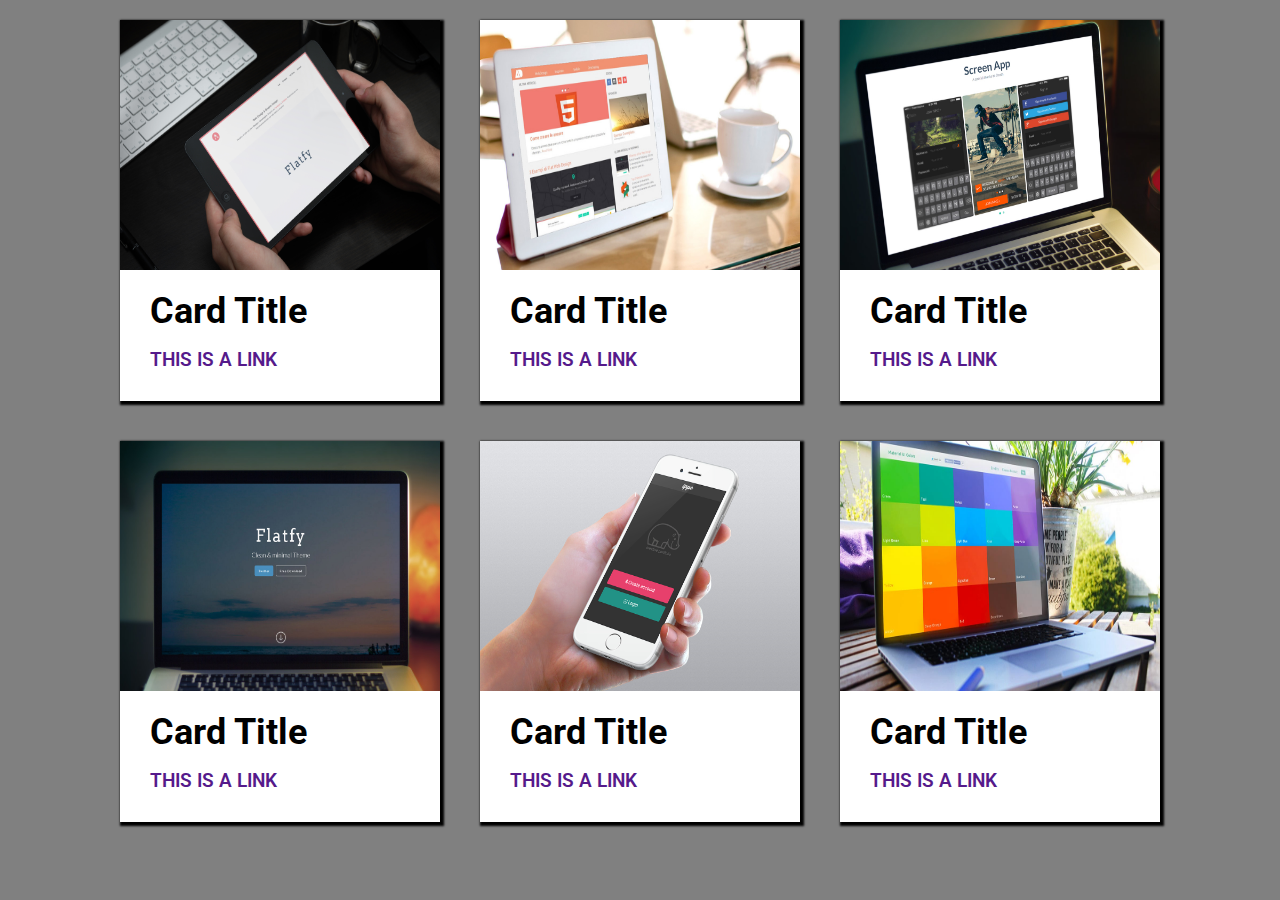
<file: index.html>
<!DOCTYPE html>
<html lang="fr">
<head>
    <meta charset="UTF-8">
    <meta name="viewport" content="width=device-width, initial-scale=1.0">
    <meta http-equiv="X-UA-Compatible" content="ie=edge">
    <link rel="stylesheet" href="style.css">
    <link href="https://fonts.googleapis.com/css?family=Roboto" rel="stylesheet">
    <link rel="stylesheet" href="https://use.fontawesome.com/releases/v5.4.1/css/all.css" integrity="sha384-5sAR7xN1Nv6T6+dT2mhtzEpVJvfS3NScPQTrOxhwjIuvcA67KV2R5Jz6kr4abQsz" crossorigin="anonymous">
    <title>Document</title>
</head>
<body>
    <article>
        <figure>
            <img src="./img/01.jpg" alt="tablette">
            <div class="titre">
                <figcaption><h2>Card Title</h2></figcaption>
                    <nav>
                        <a href="#"><i class="fas fa-ellipsis-v"></i></a>
                    </nav>
            </div>
        </figure>
        <a href="">This is a link</a>
    </article>
    <article>
        <figure>
            <img src="./img/02.jpg" alt="tablette2">
            <div class="titre">
                <figcaption><h2>Card Title</h2></figcaption>
                    <nav>
                        <a href="#"><i class="fas fa-ellipsis-v"></i></a>
                    </nav>
            </div>
        </figure>
        <a href="">This is a link</a>
    </article>
    <article>
        <figure>
            <img src="./img/03.jpg" alt="pcport">
            <div class="titre">
                <figcaption><h2>Card Title</h2></figcaption>
                    <nav>
                        <a href="#"><i class="fas fa-ellipsis-v"></i></a>    
                    </nav>
            </div>
        </figure>
        <a href="">This is a link</a>
    </article>
    <article>
        <figure>
            <img src="./img/04.jpg" alt="pcport2">
            <div class="titre">
                <figcaption><h2>Card Title</h2></figcaption>
                    <nav>
                        <a href="#"><i class="fas fa-ellipsis-v"></i></a>
                    </nav>
            </div>
        </figure>
        <a href="">This is a link</a>
    </article>
    <article>
        <figure>
            <img src="./img/05.jpg" alt="portable">
            <div class="titre">
                <figcaption><h2>Card Title</h2></figcaption>
                    <nav>
                        <a href="#"><i class="fas fa-ellipsis-v"></i></a>  
                    </nav>
            </div>
        </figure>
        <a href="">This is a link</a>
    </article>
    <article>
        <figure>
            <img src="./img/06.jpg" alt="pcport3">
            <div class="titre">
                <figcaption><h2>Card Title</h2></figcaption>
                    <nav>
                        <a href="#"><i class="fas fa-ellipsis-v"></i></a>
                    </nav>
            </div>
        </figure>
        <a href="">This is a link</a>
    </article>

</body>
</html>
</file>
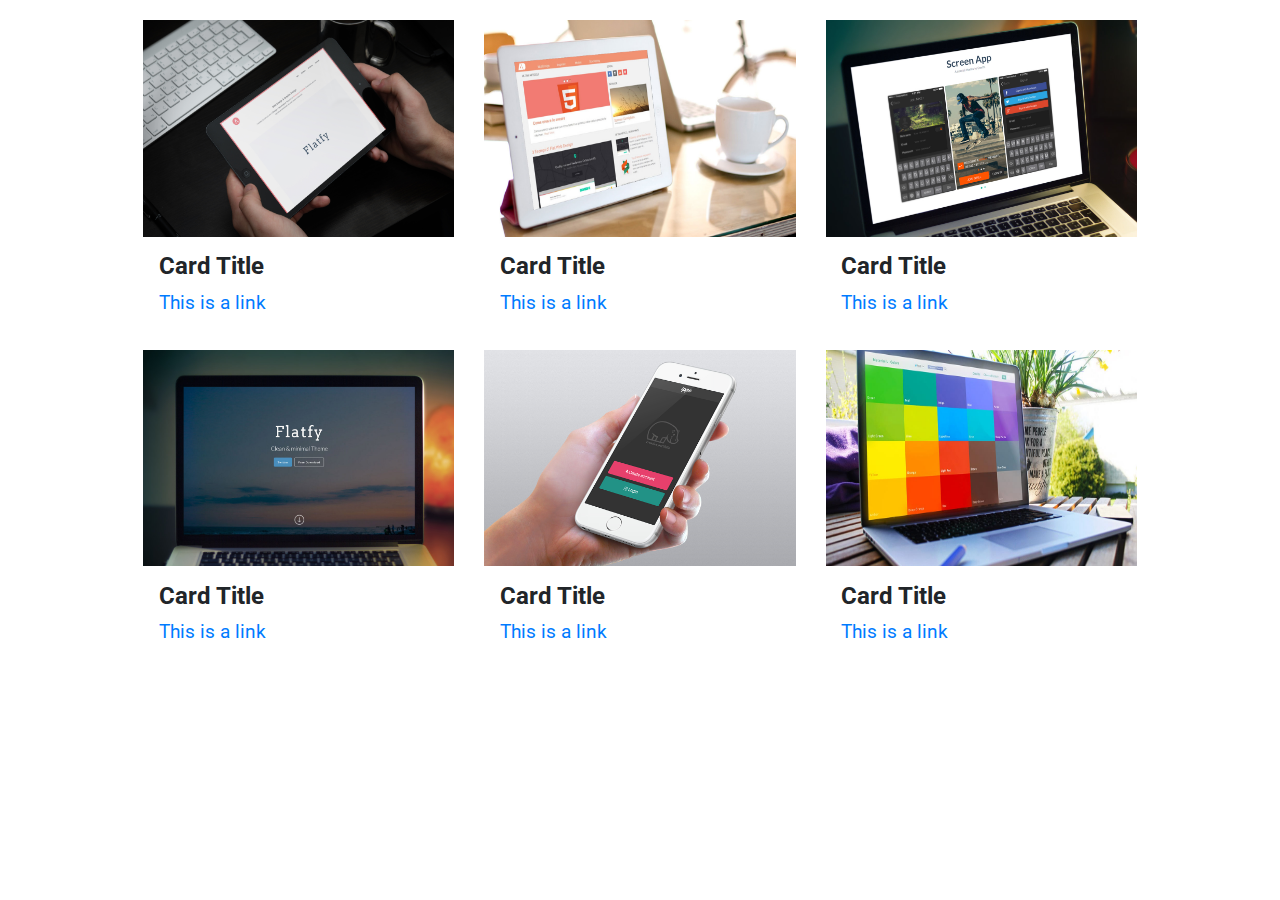
<file: bootstrap/index.html>
<!DOCTYPE html>
<html lang="fr">
<head>
    <meta charset="UTF-8">
    <meta name="viewport" content="width=device-width, initial-scale=1.0">
    <meta http-equiv="X-UA-Compatible" content="ie=edge">
    <link href="https://fonts.googleapis.com/css?family=Roboto" rel="stylesheet">
    <link rel="stylesheet" href="https://use.fontawesome.com/releases/v5.4.1/css/all.css" integrity="sha384-5sAR7xN1Nv6T6+dT2mhtzEpVJvfS3NScPQTrOxhwjIuvcA67KV2R5Jz6kr4abQsz" crossorigin="anonymous">
    <link rel="stylesheet" href="https://maxcdn.bootstrapcdn.com/bootstrap/4.1.3/css/bootstrap.min.css">
    <link rel="stylesheet" href="style.css">
    <title>Document</title>
</head>
<body>
    <script src="https://maxcdn.bootstrapcdn.com/bootstrap/4.1.3/js/bootstrap.min.js"></script> 
    <script src="https://ajax.googleapis.com/ajax/libs/jquery/3.3.1/jquery.min.js"></script>
    <script src="https://cdnjs.cloudflare.com/ajax/libs/popper.js/1.14.3/umd/popper.min.js"></script>
    <div class="container-fluid row">
        <article class="col-xl-4 col-lg-6 col-sm-12">
            <figure class="shadow bg-white rounded">
                <img src="./img/01.jpg" alt="tablette">
                <figcaption class="d-flex">
                    <div class="w-100">
                        <h2>Card Title</h2>
                        <a href="">This is a link</a>
                    </div>
                    <nav class="flex-shrink-1">
                        <a href="#"><i class="fas fa-ellipsis-v"></i></a>
                    </nav>
                </figcaption>
            </figure>
        </article>
        <article class="col-xl-4 col-lg-6 col-sm-12">
            <figure class="shadow bg-white rounded">
                <img src="./img/02.jpg" alt="tablette2">
                <figcaption class="d-flex">
                    <div class="w-100">
                        <h2>Card Title</h2>
                        <a href="">This is a link</a>
                    </div>
                    <nav class="flex-shrink-1">
                        <a href="#"><i class="fas fa-ellipsis-v"></i></a>
                    </nav>
                </figcaption>
            </figure>
        </article>
        <article class="col-xl-4 col-lg-6 col-sm-12">
            <figure class="shadow bg-white rounded">
                <img src="./img/03.jpg" alt="pcport">
                <figcaption class="d-flex">
                    <div class="w-100">
                        <h2>Card Title</h2>
                        <a href="">This is a link</a>
                    </div>
                    <nav class="flex-shrink-1">
                        <a href="#"><i class="fas fa-ellipsis-v"></i></a>    
                    </nav>
                </figcaption>
            </figure>
        </article>
        <article class="col-xl-4 col-lg-6 col-sm-12">
            <figure class="shadow bg-white rounded">
                <img src="./img/04.jpg" alt="pcport2">
                <figcaption class="d-flex">
                    <div class="w-100">
                        <h2>Card Title</h2>
                        <a href="">This is a link</a>
                    </div>
                    <nav class="flex-shrink-1">
                        <a href="#"><i class="fas fa-ellipsis-v"></i></a>
                    </nav>
                </figcaption>
            </figure>
        </article>
        <article class="col-xl-4 col-lg-6 col-sm-12">
            <figure class="shadow bg-white rounded">
                <img src="./img/05.jpg" alt="portable">
                <figcaption class="d-flex">
                    <div class="w-100">
                        <h2>Card Title</h2>
                        <a href="">This is a link</a>
                    </div>
                    <nav class="flex-shrink-1">
                        <a href="#"><i class="fas fa-ellipsis-v"></i></a>  
                    </nav>
                </figcaption>
            </figure>
        </article>
        <article class="col-xl-4 col-lg-6 col-sm-12">
            <figure class="shadow bg-white rounded">
                <img src="./img/06.jpg" alt="pcport3">
                <figcaption class="d-flex">
                    <div class="w-100">
                        <h2>Card Title</h2>
                        <a href="">This is a link</a>
                    </div>
                    <nav class="flex-shrink-1">
                        <a href="#"><i class="fas fa-ellipsis-v"></i></a>
                    </nav>
                </figcaption>
            </figure>
        </article>
    </div>
</body>
</html>
</file>
<file: style.css>
* {
    margin: 0;
    padding: 0;
}

body {
    display: flex;
    justify-content: center;
    align-items: center;
    flex-wrap: wrap;
    font-family: "Roboto";
}

article {
    display: flex;
    justify-content: space-between;
    flex-direction: column;
    box-shadow: 2px 2px 2px 2px black;
    width: 450px;
    margin: 20px;
    padding-bottom: 30px;
}

figure img {
    width: 100%;
    height: 250px;
}

figcaption {
    font-size: 1.5em;
    font-weight: bold;
    margin-left: 30px;
}

a {
    font-size: 1.2em;
    font-weight: 600;
    margin-left: 30px;
    text-transform: uppercase;
    text-decoration: none;
}

nav a{
    color: purple;
}

.titre {
    display: flex;
    justify-content: space-between;
    margin-bottom: 5%;
    margin-top: 5%;
    padding-right: 10%;
}


@media screen and (max-width: 1960px) {
    body {
        background-color: grey;
    }
    
    article {
        background-color: white;
        width: 25%;
    }
}

@media screen and (max-width: 992px) {
    body {
        background-color: black;
        
    }
    article {
        width: 40%;
    }
    
    figcaption {
        color: black;
    }
}

@media screen and (max-width: 600px) {
    body {
        background-color: white;
    }
    
    article {
        width: 100%;
    }
    
    figcaption {
        color: black;
    }
}
</file>
<file: bootstrap/style.css>
* {
    margin: 0;
    padding: 0;
}

body {
    font-family: "Roboto";
}

article {
    padding-top: 2%;
}

.row {
    margin: auto;
}

.container-fluid {
    padding-right: 10%;
    padding-left: 10%;
    background-color: white;
}

.container a {
    font-size: 1.2em;
}

figure {
    height: 100%;
    width: 100%;
}

img {
    height: 70%;
    width: 100%;
}

figcaption {
    margin-right: 7%;
    margin-left: 5%;
    margin-top: 5%;
}

figcaption h2 {
    font-size: 1.5em;
    font-weight: bold;
}

figcaption a {
    font-size: 1.2em;
}
</file>
